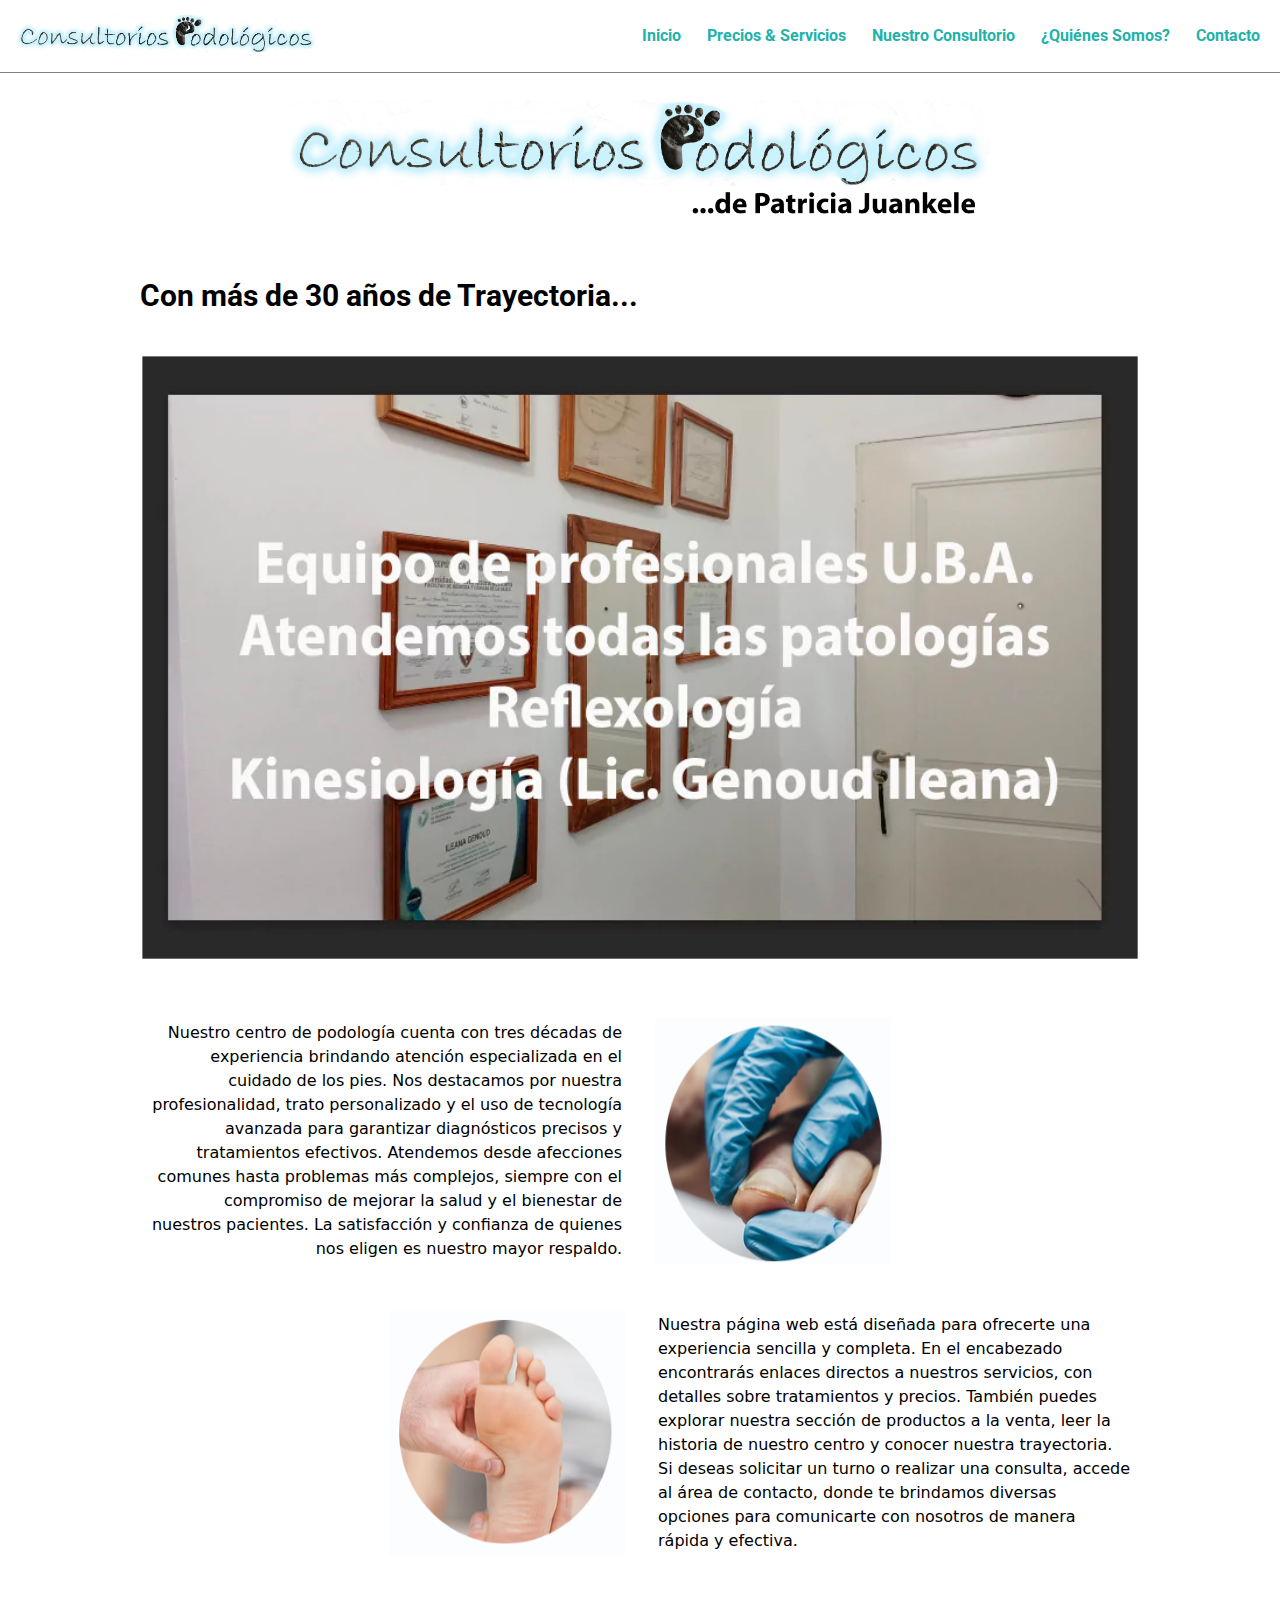
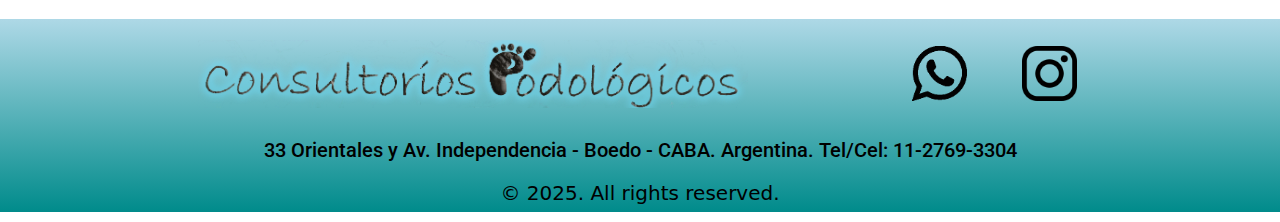
<file: index.html>
<!DOCTYPE html>
<html lang="en">

<head>
  <meta charset="UTF-8">
  <meta name="viewport" content="width=device-width, initial-scale=1.0">
  <meta name="keywords" content="consultorios, podologicos, salud, podologo">
  <meta name="description" content="Consultorio Podológico 33, atendendemos todas las patologias podologicas, reflexologia, kinesiolgia, profesionales UBA">
  <!-- Bootstrap -->
  <link href="https://cdn.jsdelivr.net/npm/bootstrap@5.3.3/dist/css/bootstrap.min.css" rel="stylesheet" integrity="sha384-QWTKZyjpPEjISv5WaRU9OFeRpok6YctnYmDr5pNlyT2bRjXh0JMhjY6hW+ALEwIH" crossorigin="anonymous">
  <!-- Animaciones -->
  <link rel="stylesheet" href="https://cdnjs.cloudflare.com/ajax/libs/animate.css/4.1.1/animate.min.css"/>
  <link href="https://unpkg.com/aos@2.3.1/dist/aos.css" rel="stylesheet">
  <!-- Estilos -->
  <link rel="stylesheet" href="./styles/style.css">
  <!-- Favicon & Titulo-->
  <link rel="icon" href="./assets/icons/favicon.png" type="image/png">
  <title>Consultorios Podológicos - Incio</title>
</head>

<body>

    <header>
        <nav class="navbar navbar-expand-lg fixed-top navbar-estilopropio">
            <div class="container-fluid">
                <a href="#"><img class="logonav" src="./assets/icons/logoceleste.png" alt="Logo Consultorios Podológicos"></a>
              <button class="navbar-toggler navbar-buttonpropio" type="button" data-bs-toggle="collapse" data-bs-target="#navbarNav" aria-controls="navbarNav" aria-expanded="false" aria-label="Toggle navigation">
                <span class="navbar-toggler-icon navbar-buttonpropio"></span>
              </button>
              <div class="collapse navbar-collapse navbar-collapse-propia" id="navbarNav">
                <ul class="navbar-nav navegacionpropia">
                  <li class="nav-item">
                    <a class="nav-link links-propios" href="#">Inicio</a>
                  </li>
                  <li class="nav-item">
                    <a class="nav-link links-propios" href="./pages/servicios.html">Precios & Servicios</a>
                  </li>
                  <li class="nav-item">
                    <a class="nav-link links-propios" href="./pages/consultorio.html">Nuestro Consultorio</a>
                  </li>
                  <li class="nav-item">
                    <a class="nav-link links-propios" href="./pages/somos.html">¿Quiénes Somos?</a>
                  </li>
                  <li class="nav-item">
                    <a class="nav-link links-propios" href="./pages/contacto.html">Contacto</a>
                  </li>
                </ul>
              </div>
            </div>
          </nav>
    </header>

    <main>
        
        <section class="animate__animated animate__fadeInDown animate__slow titulo-container">

            <figure class="titulo1">
                <img class="logo-titulo" src="./assets/icons/logotitulo.png" alt="Logo Titulo Consultorio Podológico">
            </figure>

        </section>

        <section class="contenidoindex">
            
            <h2 class="animate__animated animate__bounceInLeft animate__slower animate__delay-1s content-title">Con más de 30 años de Trayectoria...</h2>

            <div class="content-image">

                <img class="imagen-main" src="./assets/img/titulos.webp" alt="Foto con títulos UBA">
        
            </div>

        </section>

        <section class="contenido-next">

            <article class="texto1-next">
                 <p>Nuestro centro de podología cuenta con tres décadas de experiencia brindando atención especializada en el cuidado de los pies. Nos destacamos por nuestra profesionalidad, trato personalizado y el uso de tecnología avanzada para garantizar diagnósticos precisos y tratamientos efectivos. Atendemos desde afecciones comunes hasta problemas más complejos, siempre con el compromiso de mejorar la salud y el bienestar de nuestros pacientes. La satisfacción y confianza de quienes nos eligen es nuestro mayor respaldo.</p>
            </article>
 
            <figure class="img1-next">
                 <img class="imagenes2" src="./assets/icons/image-index1.png" alt="Foto 1 cuidando pies">
            </figure>
 
            <article class="texto2-next">
                 <p>Nuestra página web está diseñada para ofrecerte una experiencia sencilla y completa. En el encabezado encontrarás enlaces directos a nuestros servicios, con detalles sobre tratamientos y precios. También puedes explorar nuestra sección de productos a la venta, leer la historia de nuestro centro y conocer nuestra trayectoria. Si deseas solicitar un turno o realizar una consulta, accede al área de contacto, donde te brindamos diversas opciones para comunicarte con nosotros de manera rápida y efectiva.</p>
            </article>
 
            <figure class="img2-next">    
                 <img class="imagenes2" src="./assets/icons/image-index2.png" alt="Foto 2 cuidando pies">
            </figure>

        </section>

    </main>

   <footer>

        <div class="foot-container">

            <figure>
                <a href="#"><img class="logofooter" src="./assets/icons/logoceleste.png" alt="Logo Consultorios Podológicos"></a>
            </figure>

            <div class="linkfoot">

                <figure>
                    <a href="https://api.whatsapp.com/send?phone=5491127693304" target="_blank"><img class="icons" src="./assets/icons/whatsapp.png" alt="Logo Whatsapp"></a>
                </figure>

                <figure>
                    <a href="https://www.instagram.com/consultoriopodologico33/" target="_blank"><img class="icons" src="./assets/icons/instagram.png" alt="Logo Instagram"></a>
                </figure>

            </div>
        
        </div>

        <h5>33 Orientales y Av. Independencia - Boedo - CABA. Argentina. Tel/Cel: 11-2769-3304</h5>

        <p>© 2025. All rights reserved.</p>

    </footer>
    
    <!-- Bootstrap -->

    <script src="https://cdn.jsdelivr.net/npm/bootstrap@5.3.3/dist/js/bootstrap.bundle.min.js" integrity="sha384-YvpcrYf0tY3lHB60NNkmXc5s9fDVZLESaAA55NDzOxhy9GkcIdslK1eN7N6jIeHz" crossorigin="anonymous"></script>

    <!-- AOS -->

    <script src="https://unpkg.com/aos@2.3.1/dist/aos.js"></script>

    <script>
      AOS.init();
    </script>

</body>

</html>
</file>
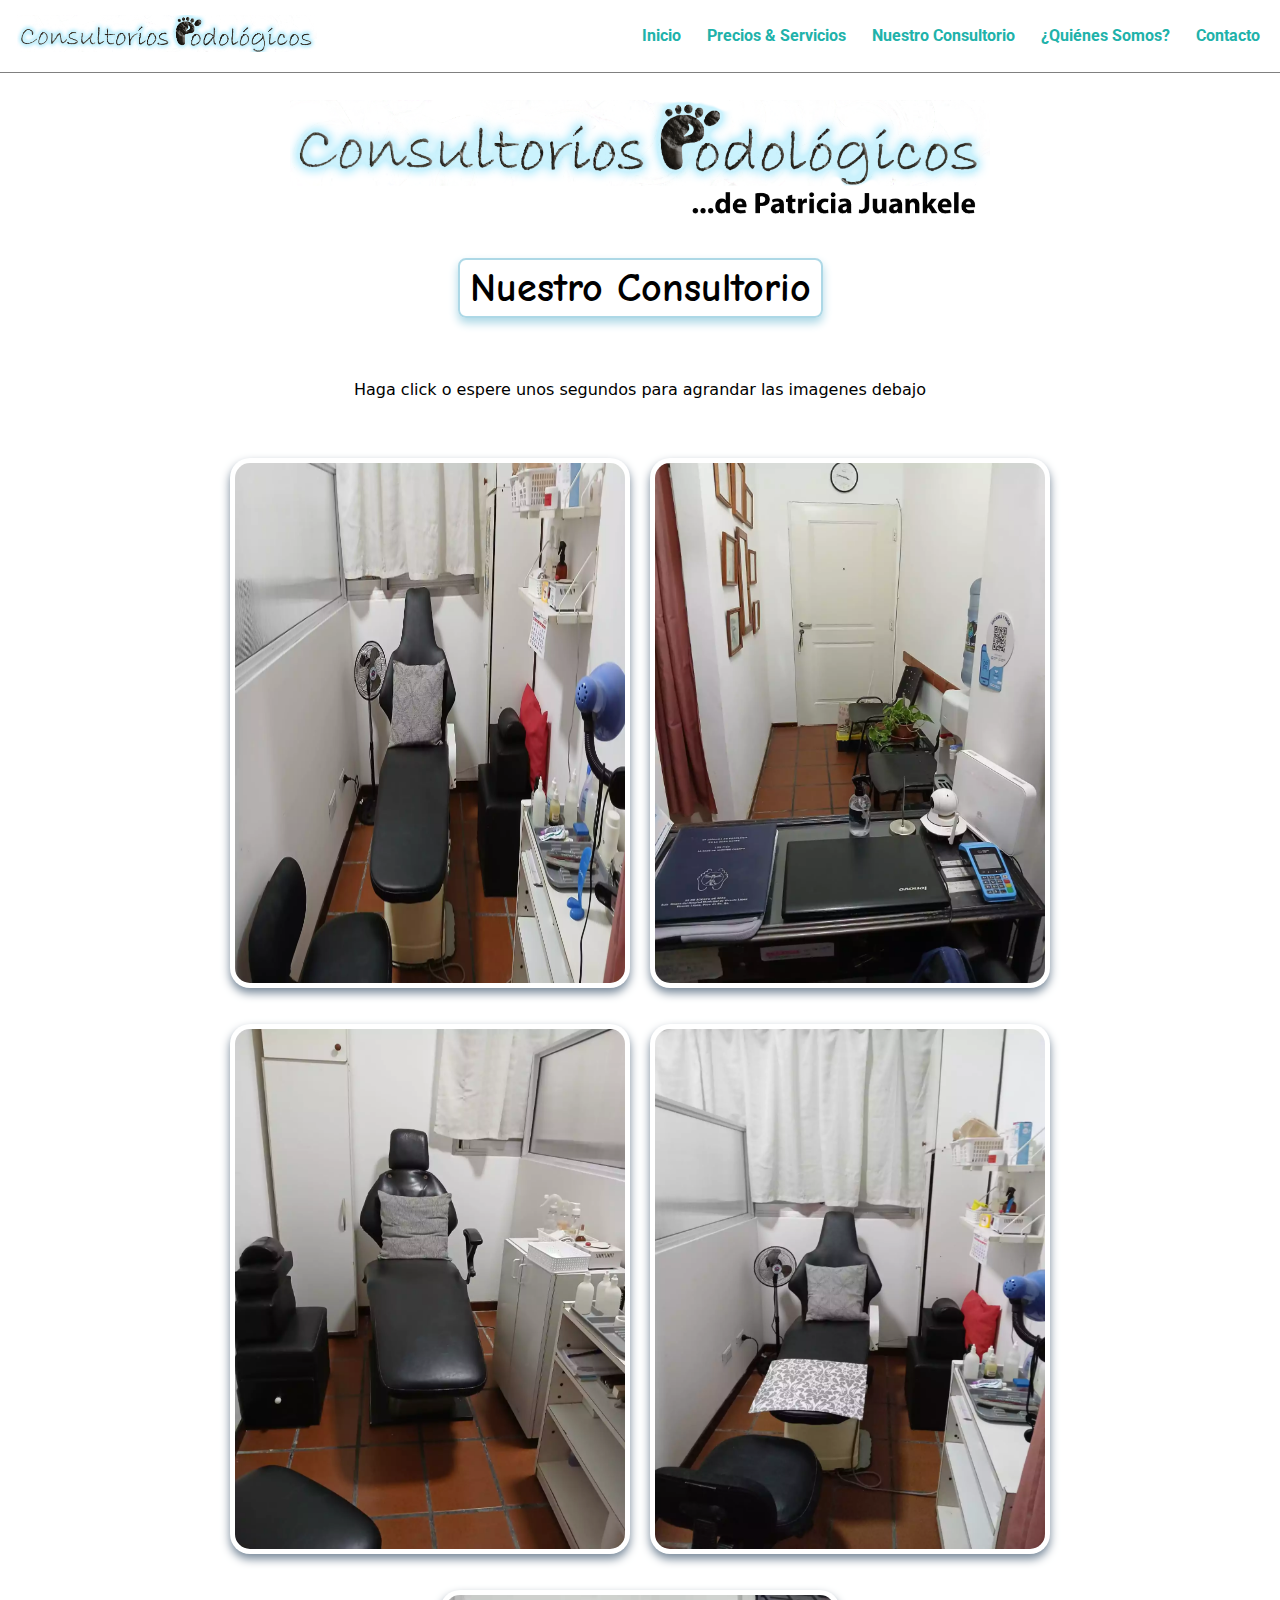
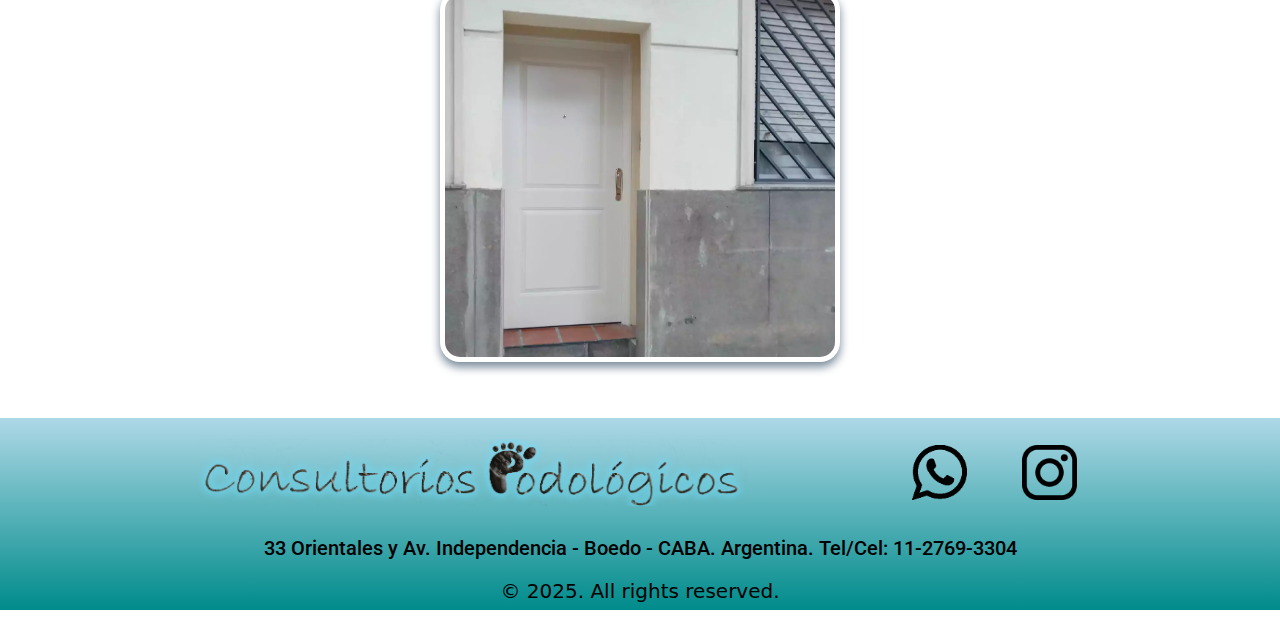
<file: pages/consultorio.html>
<!DOCTYPE html>
<html lang="en">

<head>
    <meta charset="UTF-8">
    <meta name="viewport" content="width=device-width, initial-scale=1.0">
    <meta name="keywords" content="consultorios, podologicos, salud, consultorio, podologo, argentina, buenos aires, boedo, caballito, CABA, Capital Federal">
  <meta name="description" content="Consultorio Podológico 33, consultorios en Boedo, Ciudad Autónoma de Buenos Aires, Avenida Independencia">
    <!-- Bootstrap -->
    <link href="https://cdn.jsdelivr.net/npm/bootstrap@5.3.3/dist/css/bootstrap.min.css" rel="stylesheet" integrity="sha384-QWTKZyjpPEjISv5WaRU9OFeRpok6YctnYmDr5pNlyT2bRjXh0JMhjY6hW+ALEwIH" crossorigin="anonymous">
    <!-- Animaciones -->
    <link rel="stylesheet" href="https://cdnjs.cloudflare.com/ajax/libs/animate.css/4.1.1/animate.min.css"/>
    <link href="https://unpkg.com/aos@2.3.1/dist/aos.css" rel="stylesheet">
    <!-- Estilos -->
    <link rel="stylesheet" href="../styles/style.css">
    <!-- Favicon & Titulo-->
    <link rel="icon" href="../assets/icons/favicon.png" type="image/png">
    <title>Consultorios Podológicos - Nuestro Consultorio</title>
</head>

<body>

    <header>
        <nav class="navbar navbar-expand-lg fixed-top navbar-estilopropio">
            <div class="container-fluid">
                <a href="../index.html"><img class="logonav" src="../assets/icons/logoceleste.png" alt="Logo Consultorios Podológicos"></a>
              <button class="navbar-toggler navbar-buttonpropio" type="button" data-bs-toggle="collapse" data-bs-target="#navbarNav" aria-controls="navbarNav" aria-expanded="false" aria-label="Toggle navigation">
                <span class="navbar-toggler-icon navbar-buttonpropio"></span>
              </button>
              <div class="collapse navbar-collapse navbar-collapse-propia" id="navbarNav">
                <ul class="navbar-nav navegacionpropia">
                  <li class="nav-item">
                    <a class="nav-link links-propios" href="../index.html">Inicio</a>
                  </li>
                  <li class="nav-item">
                    <a class="nav-link links-propios" href="./servicios.html">Precios & Servicios</a>
                  </li>
                  <li class="nav-item">
                    <a class="nav-link links-propios" href="./consultorio.html">Nuestro Consultorio</a>
                  </li>
                  <li class="nav-item">
                    <a class="nav-link links-propios" href="./somos.html">¿Quiénes Somos?</a>
                  </li>
                  <li class="nav-item">
                    <a class="nav-link links-propios" href="./contacto.html">Contacto</a>
                  </li>
                </ul>
              </div>
            </div>
          </nav>
    </header>

    <main>
        
        <section class="titulo-container">

            <figure class="animate__animated animate__fadeInDown animate__slow animate__delay-1s titulo1">
                <img class="logo-titulo" src="../assets/icons/logotitulo.png" alt="Logo Titulo Consultorio Podológico">
            </figure>

            <div class="animate__animated animate__rotateIn titulo2">
                <h1>Nuestro Consultorio</h1>
            </div>

            <p class="animate__animated animate__fadeIn animate__slow animate__delay-1s">Haga click o espere unos segundos para agrandar las imagenes debajo</p>

        </section>

        <section class="animate__animated animate__fadeIn animate__slow animate__delay-1s consultorio-content">

            <figure>
                <a href="../assets/img/consultorio1.webp" target="_blank"> <img class="imagenes3" src="../assets/img/consultorio1.webp" alt="Foto del consultorio 1"></a>
            </figure>
            
            <figure>
                <a href="../assets/img/consultorio2.webp" target="_blank"> <img class="imagenes3" src="../assets/img/consultorio2.webp" alt="Foto Recepción"></a>
            </figure>
            
            <figure>
                <a href="../assets/img/consultorio3.webp" target="_blank"> <img class="imagenes3" src="../assets/img/consultorio3.webp" alt="Foto del consultorio número 2"></a>
            </figure>
            
            <figure>
                <a href="../assets/img/consultorio4.webp" target="_blank"> <img class="imagenes3" src="../assets/img/consultorio4.webp" alt="Foto del consultorio número 3"></a>
            </figure>
            
            <figure>
                <a href="../assets/img/consultorio5.webp" target="_blank"> <img class="imagenes3" src="../assets/img/consultorio5.webp" alt="Foto de la entrada"></a>
            </figure>
            
        </section>

    </main>

    <footer>

        <div class="foot-container">

            <figure>
                <a href="../index.html"><img class="logofooter" src="../assets/icons/logoceleste.png" alt="Logo Consultorios Podológicos"></a>
            </figure>

            <div class="linkfoot">

                <figure>
                    <a href="https://api.whatsapp.com/send?phone=5491127693304" target="_blank"><img class="icons" src="../assets/icons/whatsapp.png" alt="Logo Whatsapp"></a>
                </figure>

                <figure>
                    <a href="https://www.instagram.com/consultoriopodologico33/" target="_blank"><img class="icons" src="../assets/icons/instagram.png" alt="Logo Instagram"></a>
                </figure>

            </div>
        
        </div>

        <h5>33 Orientales y Av. Independencia - Boedo - CABA. Argentina. Tel/Cel: 11-2769-3304</h5>

        <p>© 2025. All rights reserved.</p>

    </footer>
    
    <!-- Bootstrap -->

    <script src="https://cdn.jsdelivr.net/npm/bootstrap@5.3.3/dist/js/bootstrap.bundle.min.js" integrity="sha384-YvpcrYf0tY3lHB60NNkmXc5s9fDVZLESaAA55NDzOxhy9GkcIdslK1eN7N6jIeHz" crossorigin="anonymous"></script>

    <!-- AOS -->

    <script src="https://unpkg.com/aos@2.3.1/dist/aos.js"></script>

    <script>
      AOS.init();
    </script>

</body>

</html>
</file>
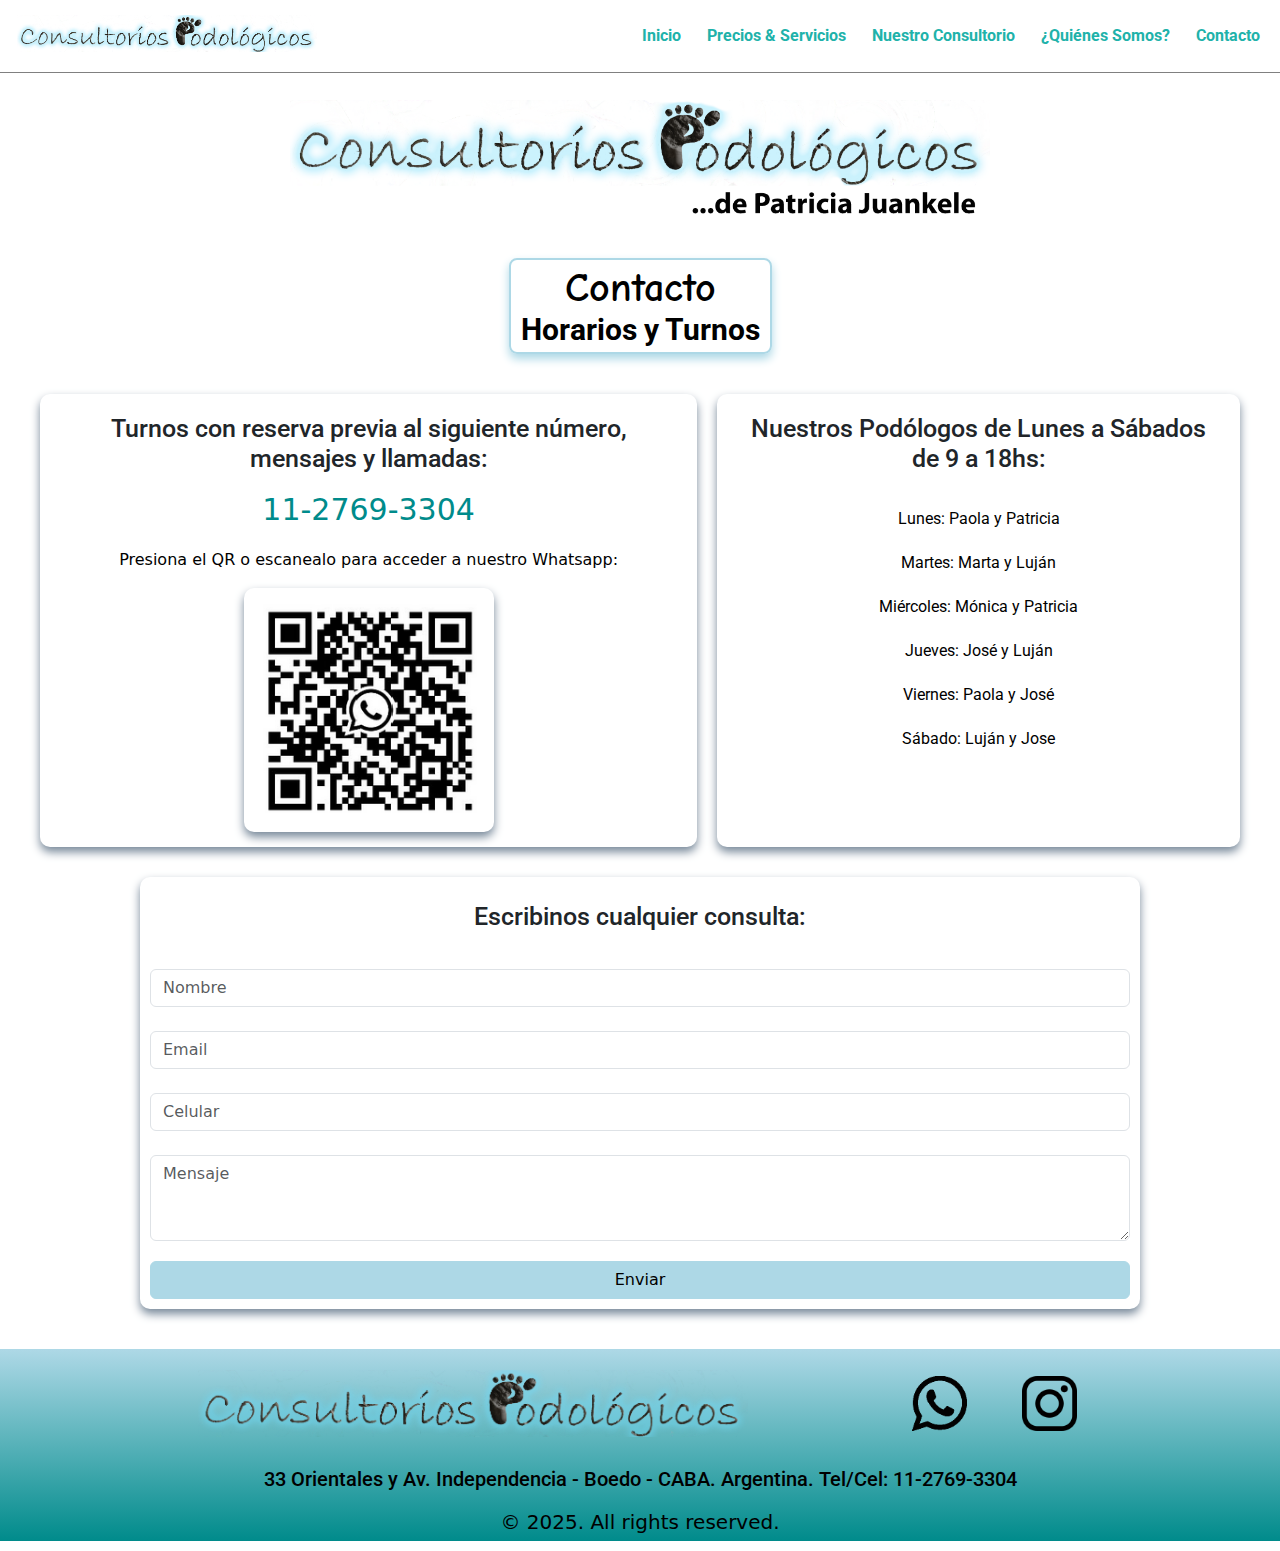
<file: pages/contacto.html>
<!DOCTYPE html>
<html lang="en">

<head>
    <meta charset="UTF-8">
    <meta name="viewport" content="width=device-width, initial-scale=1.0">
    <meta name="keywords" content="consultorios, podologicos, salud, consultorio, podologo, argentina, buenos aires, boedo, contacto, whatsapp, turnos, horario, días">
  <meta name="description" content="Consultorio Podológico 33, turnos con reserva previa por Whatsapp, horarios en nuestro sitio web, atendemos de lunes a sabado">
    <!-- Bootstrap -->
    <link href="https://cdn.jsdelivr.net/npm/bootstrap@5.3.3/dist/css/bootstrap.min.css" rel="stylesheet" integrity="sha384-QWTKZyjpPEjISv5WaRU9OFeRpok6YctnYmDr5pNlyT2bRjXh0JMhjY6hW+ALEwIH" crossorigin="anonymous">
    <!-- Animaciones -->
    <link rel="stylesheet" href="https://cdnjs.cloudflare.com/ajax/libs/animate.css/4.1.1/animate.min.css"/>
    <link href="https://unpkg.com/aos@2.3.1/dist/aos.css" rel="stylesheet">
    <!-- Estilos -->
    <link rel="stylesheet" href="../styles/style.css">
    <!-- Favicon & Titulo-->
    <link rel="icon" href="../assets/icons/favicon.png" type="image/png">
    <title>Consultorios Podológicos - Contacto</title>
</head>

<body>

    <header>
        <nav class="navbar navbar-expand-lg fixed-top navbar-estilopropio">
            <div class="container-fluid">
                <a href="../index.html"><img class="logonav" src="../assets/icons/logoceleste.png" alt="Logo Consultorios Podológicos"></a>
              <button class="navbar-toggler navbar-buttonpropio" type="button" data-bs-toggle="collapse" data-bs-target="#navbarNav" aria-controls="navbarNav" aria-expanded="false" aria-label="Toggle navigation">
                <span class="navbar-toggler-icon navbar-buttonpropio"></span>
              </button>
              <div class="collapse navbar-collapse navbar-collapse-propia" id="navbarNav">
                <ul class="navbar-nav navegacionpropia">
                  <li class="nav-item">
                    <a class="nav-link links-propios" href="../index.html">Inicio</a>
                  </li>
                  <li class="nav-item">
                    <a class="nav-link links-propios" href="./servicios.html">Precios & Servicios</a>
                  </li>
                  <li class="nav-item">
                    <a class="nav-link links-propios" href="./consultorio.html">Nuestro Consultorio</a>
                  </li>
                  <li class="nav-item">
                    <a class="nav-link links-propios" href="./somos.html">¿Quiénes Somos?</a>
                  </li>
                  <li class="nav-item">
                    <a class="nav-link links-propios" href="./contacto.html">Contacto</a>
                  </li>
                </ul>
              </div>
            </div>
          </nav>
    </header>

    <main>
        
        <section class="titulo-container">

            <figure class="animate__animated animate__fadeInDown animate__slow animate__delay-1s titulo1">
                <img class="logo-titulo" src="../assets/icons/logotitulo.png" alt="Logo Titulo Consultorio Podológico">
            </figure>

            <div class="animate__animated animate__rotateIn titulo2">
                <h1>Contacto</h1>
                <h2>Horarios y Turnos</h2>
            </div>

        </section>

        <section class="animate__animated animate__fadeIn animate__slow animate__delay-1s contenido-contact">

            <div class="content-box">

                <h3>Turnos con reserva previa al siguiente número, mensajes y llamadas:</h3>

                <p class="special">11-2769-3304</p>
                <p>Presiona el QR o escanealo para acceder a nuestro Whatsapp:</p>
                <a href="https://api.whatsapp.com/send?phone=5491127693304" target="_blank"> <img class="imagenes2 content-box" src="../assets/icons/qr.png" alt="QR Whatsapp Imagen & Enlace"> </a>

            </div>

            <article class="content-box">

                <h3>Nuestros Podólogos de Lunes a Sábados de 9 a 18hs:</h3>

                <ul>
                    <li>
                        <p>Lunes: Paola y Patricia</p>
                    </li>
                    <li>
                        <p>Martes: Marta y Luján</p>
                    </li>
                    <li>
                        <p>Miércoles: Mónica y Patricia</p>
                    </li>
                    <li>
                        <p>Jueves: José y Luján</p>
                    </li>
                    <li>
                        <p>Viernes: Paola y José</p>
                    </li>
                    <li>
                        <p>Sábado: Luján y Jose</p>
                    </li>
                </ul>
            </article>

        </section>

        <section class="animate__animated animate__fadeIn animate__slow animate__delay-1s formulario-content">

            <h3>Escribinos cualquier consulta:</h3>

            <div class="form-estilopropio">
                <label for="exampleFormControlInput1" class="form-label"></label>
                <input type="text" class="form-control label-estilopropio" id="exampleFormControlInput1" placeholder="Nombre">
            </div>

            <div class="form-estilopropio">
                <label for="exampleFormControlInput2" class="form-label"></label>
                <input type="email" class="form-control label-estilopropio" id="exampleFormControlInput2" placeholder="Email">
            </div>

            <div class="form-estilopropio">
                <label for="exampleFormControlInput3" class="form-label"></label>
                <input type="text" class="form-control label-estilopropio" id="exampleFormControlInput3" placeholder="Celular">
            </div>

            <div class="form-estilopropio">
                <label for="exampleFormControlTextarea4" class="form-label"></label>
                <textarea class="form-control label-estilopropio" id="exampleFormControlTextarea4" rows="3" placeholder="Mensaje"></textarea>
            </div>

            <button type="button" class="btn btn-info button-propio">Enviar</button>

        </section>

    </main>

    <footer>

        <div class="foot-container">

            <figure>
                <a href="../index.html"><img class="logofooter" src="../assets/icons/logoceleste.png" alt="Logo Consultorios Podológicos"></a>
            </figure>

            <div class="linkfoot">

                <figure>
                    <a href="https://api.whatsapp.com/send?phone=5491127693304" target="_blank"><img class="icons" src="../assets/icons/whatsapp.png" alt="Logo Whatsapp"></a>
                </figure>

                <figure>
                    <a href="https://www.instagram.com/consultoriopodologico33/" target="_blank"><img class="icons" src="../assets/icons/instagram.png" alt="Logo Instagram"></a>
                </figure>

            </div>
        
        </div>

        <h5>33 Orientales y Av. Independencia - Boedo - CABA. Argentina. Tel/Cel: 11-2769-3304</h5>

        <p>© 2025. All rights reserved.</p>

    </footer>
    
    <!-- Bootstrap -->

    <script src="https://cdn.jsdelivr.net/npm/bootstrap@5.3.3/dist/js/bootstrap.bundle.min.js" integrity="sha384-YvpcrYf0tY3lHB60NNkmXc5s9fDVZLESaAA55NDzOxhy9GkcIdslK1eN7N6jIeHz" crossorigin="anonymous"></script>

    <!-- AOS -->

    <script src="https://unpkg.com/aos@2.3.1/dist/aos.js"></script>

    <script>
      AOS.init();
    </script>

</body>

</html>
</file>
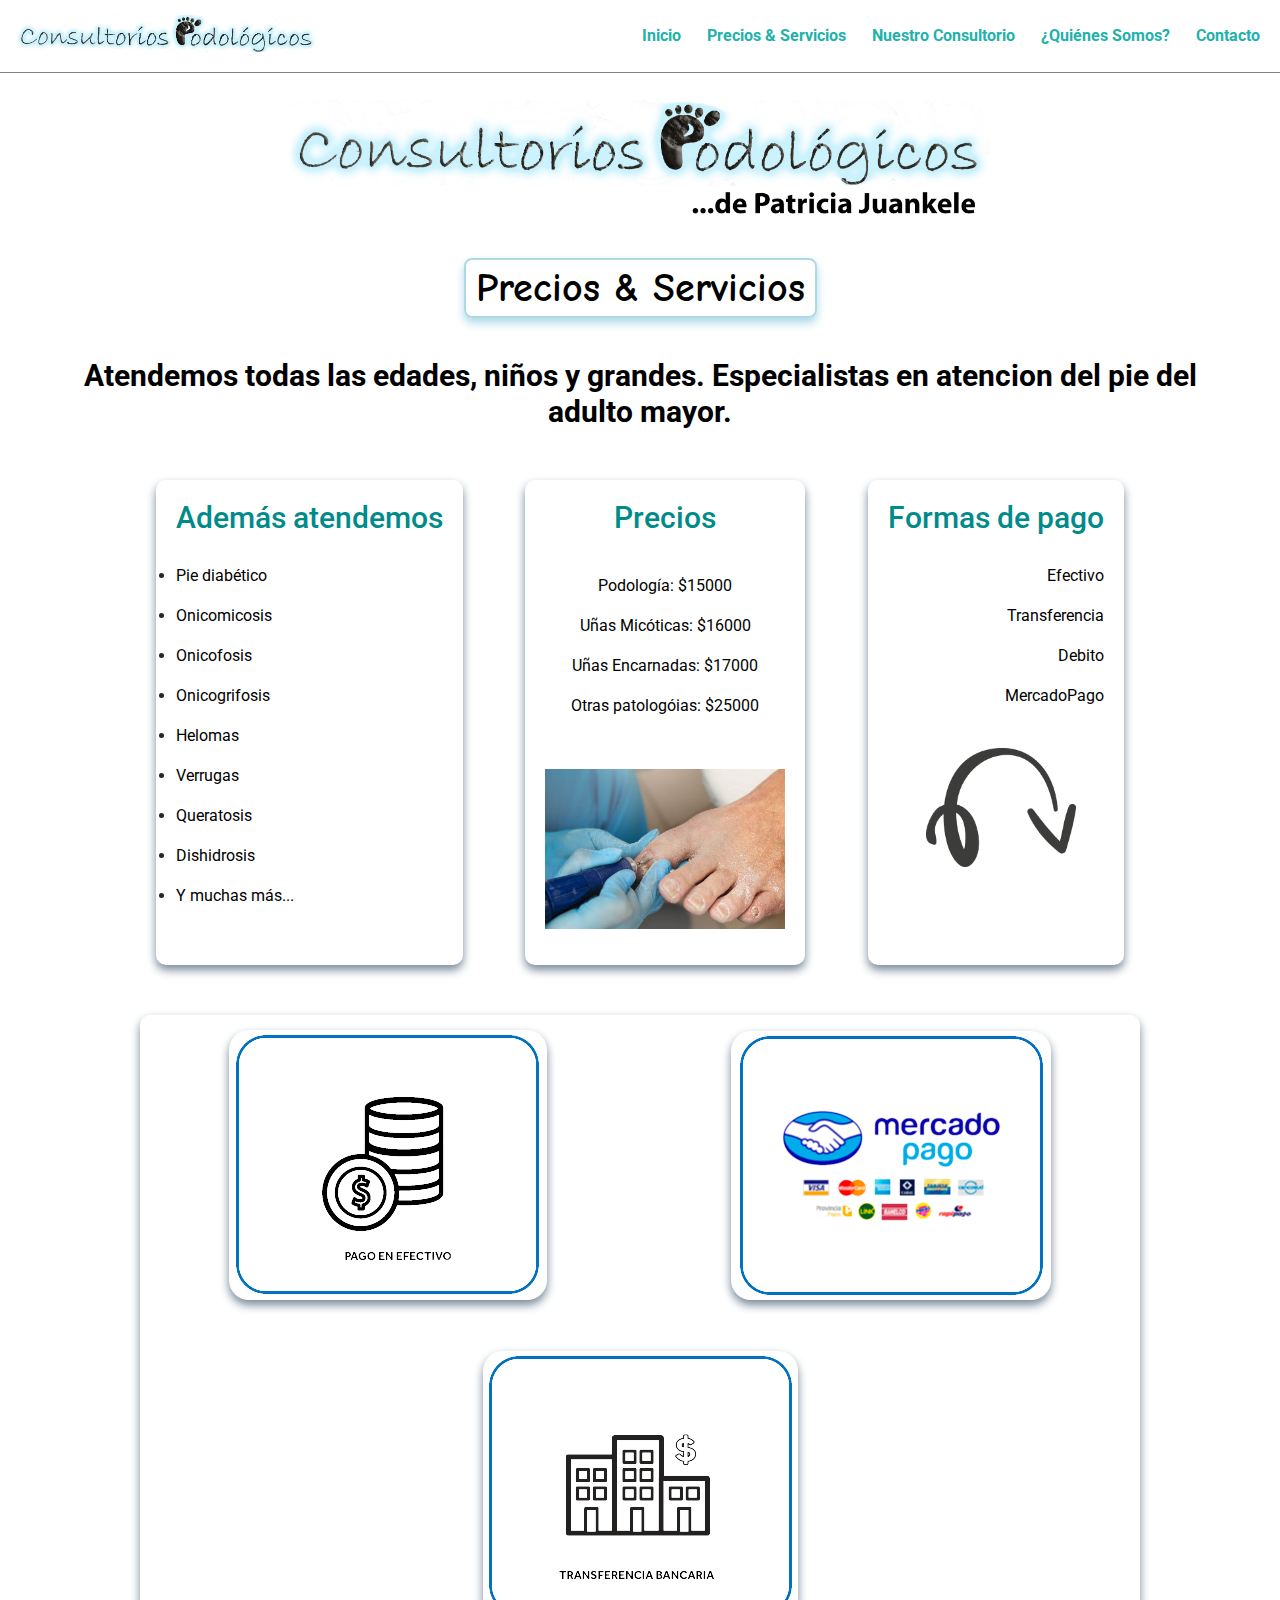
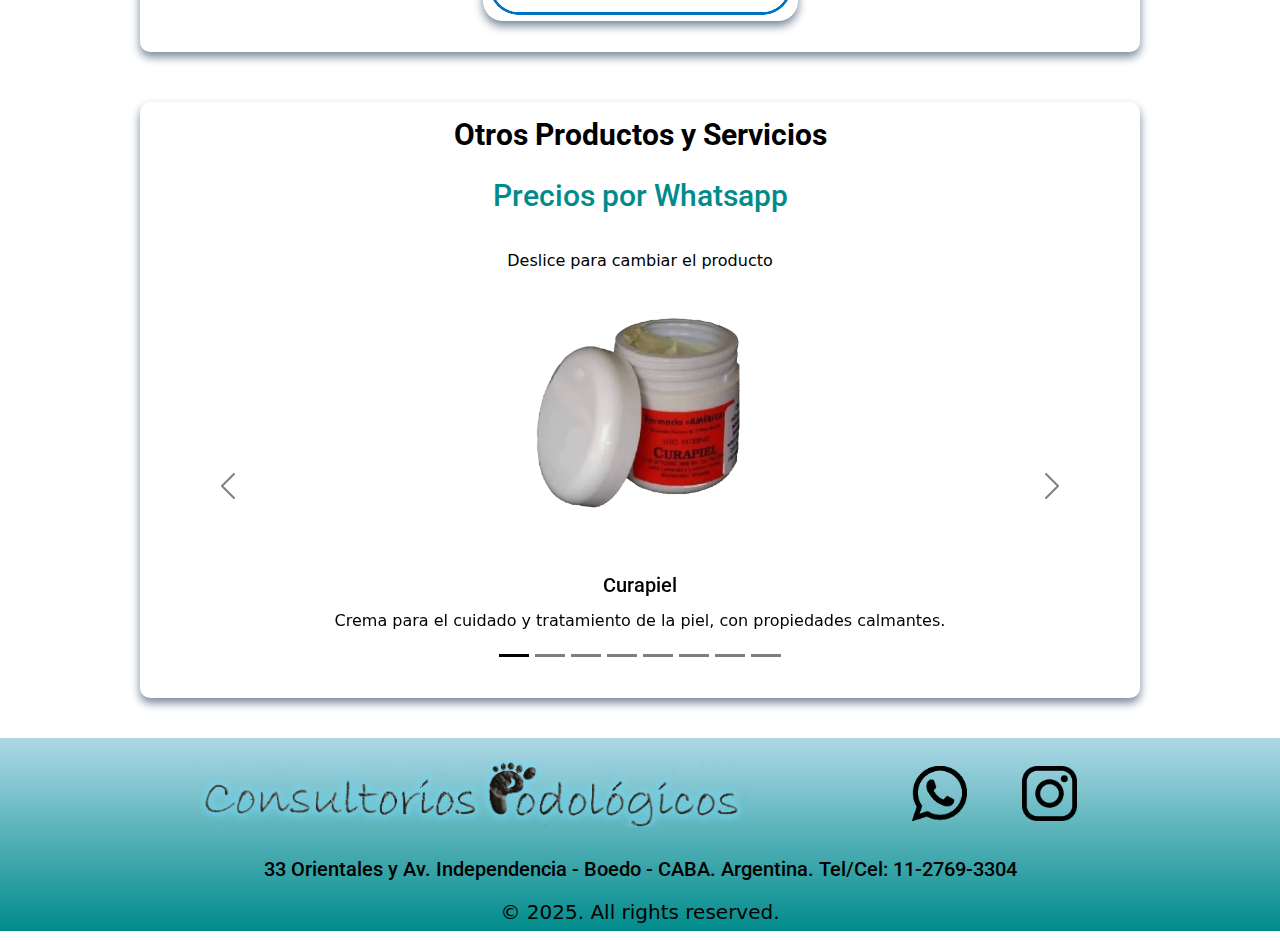
<file: pages/servicios.html>
<!DOCTYPE html>
<html lang="en">

<head>
  <meta charset="UTF-8">
  <meta name="viewport" content="width=device-width, initial-scale=1.0">
  <meta name="keywords" content="consultorios, podologicos, salud, consultorio, podologo, argentina, buenos aires, boedo, servicios, patologias, precios, formas de pago, pie diabético, onicomicosis, onicofosis, onicogrifosis, helomas, verrugas, queratosis, dishidrosis, whatsapp, productos">
  <meta name="description" content="Consultorio Podológico 33, todas las formas de pago, atendemos todas las patologias, ventas de otros productos y servicios por Whatsapp">
  <!-- Bootstrap -->
  <link href="https://cdn.jsdelivr.net/npm/bootstrap@5.3.3/dist/css/bootstrap.min.css" rel="stylesheet" integrity="sha384-QWTKZyjpPEjISv5WaRU9OFeRpok6YctnYmDr5pNlyT2bRjXh0JMhjY6hW+ALEwIH" crossorigin="anonymous">
  <!-- Animaciones -->
  <link rel="stylesheet" href="https://cdnjs.cloudflare.com/ajax/libs/animate.css/4.1.1/animate.min.css"/>
  <link href="https://unpkg.com/aos@2.3.1/dist/aos.css" rel="stylesheet">
  <!-- Estilos -->
  <link rel="stylesheet" href="../styles/style.css">
  <!-- Favicon & Titulo-->
  <link rel="icon" href="../assets/icons/favicon.png" type="image/png">
  <title>Consultorios Podológicos - Servicios</title>
</head>

<body>

    <header>
        <nav class="navbar navbar-expand-lg fixed-top navbar-estilopropio">
            <div class="container-fluid">
                <a href="../index.html"><img class="logonav" src="../assets/icons/logoceleste.png" alt="Logo Consultorios Podológicos"></a>
              <button class="navbar-toggler navbar-buttonpropio" type="button" data-bs-toggle="collapse" data-bs-target="#navbarNav" aria-controls="navbarNav" aria-expanded="false" aria-label="Toggle navigation">
                <span class="navbar-toggler-icon navbar-buttonpropio"></span>
              </button>
              <div class="collapse navbar-collapse navbar-collapse-propia" id="navbarNav">
                <ul class="navbar-nav navegacionpropia">
                  <li class="nav-item">
                    <a class="nav-link links-propios" href="../index.html">Inicio</a>
                  </li>
                  <li class="nav-item">
                    <a class="nav-link links-propios" href="./servicios.html">Precios & Servicios</a>
                  </li>
                  <li class="nav-item">
                    <a class="nav-link links-propios" href="./consultorio.html">Nuestro Consultorio</a>
                  </li>
                  <li class="nav-item">
                    <a class="nav-link links-propios" href="./somos.html">¿Quiénes Somos?</a>
                  </li>
                  <li class="nav-item">
                    <a class="nav-link links-propios" href="./contacto.html">Contacto</a>
                  </li>
                </ul>
              </div>
            </div>
          </nav>
    </header>

    <main>
        
      <section class="titulo-container">

        <figure class="animate__animated animate__fadeInDown animate__slow animate__delay-1s titulo1">
            <img class="logo-titulo" src="../assets/icons/logotitulo.png" alt="Logo Titulo Consultorio Podológico">
        </figure>

        <div class="animate__animated animate__rotateIn titulo2">
                <h1>Precios & Servicios</h1>
            </div>

        </section>

        <section>

            <h2 class="animate__animated animate__fadeIn animate__slow animate__delay-1s">Atendemos todas las edades, niños y grandes. Especialistas en atencion del pie del adulto mayor.</h2>
            
            <div class="animate__animated animate__fadeIn animate__slow animate__delay-1s content-service">

                <article class ="patologias content-box">
                    
                    <h3 class="special">Además atendemos</h3>
                    
                    <ul>
                        <li>
                            <p>Pie diabético</p>
                        </li>
                        <li>
                            <p>Onicomicosis</p>
                        </li>
                        <li>
                            <p>Onicofosis</p>
                        </li>
                        <li>
                            <p>Onicogrifosis</p>
                        </li>
                        <li>
                            <p>Helomas</p>
                        </li>
                        <li>
                            <p>Verrugas</p>
                        </li>
                        <li>
                            <p>Queratosis</p>
                        </li>
                        <li>
                            <p>Dishidrosis</p>
                        </li>
                        <li>
                            <p>Y muchas más...</p>
                        </li>
                    </ul>

                </article>

                <article class="precios content-box">

                    <h3 class="special">Precios</h3>
                    
                    <ul>
                        <li>
                            <p>Podología: $15000</p>
                        </li>
                        <li>
                            <p>Uñas Micóticas: $16000</p>
                        </li>
                        <li>
                            <p>Uñas Encarnadas: $17000</p>
                        </li>
                        <li>
                            <p>Otras patologóias: $25000</p>
                        </li>
                    </ul>

                    <figure>
                        <img class="imagenes2" src="../assets/icons/image-patologias.png" alt="Foto Arreglando Uñas">
                    </figure> 

                 </article>

                <article class="pagos content-box">

                    <h3 class="special">Formas de pago</h3>
                    
                    <ul>
                        <li>
                            <p>Efectivo</p>
                        </li>
                        <li>
                            <p>Transferencia</p>
                        </li>
                        <li>
                            <p>Debito</p>
                        </li>
                        <li>
                            <p>MercadoPago</p>
                        </li>
                    </ul>

                    <figure>
                        <img class="imagenes4" src="../assets/icons/flecha.png" alt="Foto hacia abajo">
                    </figure> 
                
                </article>

            </div>

                
            <div class="modos content-box">
             
                <figure>
                    <img class="imagenes3" src="../assets/icons/Pagos1.png" alt="Foto Pago en efectivo">
                </figure> 

                <figure>
                    <img class="imagenes3" src="../assets/icons/Pagos2.png" alt="Foto Pago MercadoPago">
                </figure> 

                <figure>
                    <img class="imagenes3" src="../assets/icons/Pagos3.png" alt="Foto Pago Transferencia Bancaria">
                </figure> 
        
            </div>
            
        </section>

        <section class="articulos content-box">

            <h2>Otros Productos y Servicios</h2>
            <h3 class="special">Precios por Whatsapp</h3>
            <p>Deslice para cambiar el producto</p>

            <div id="carouselExampleDark" class="carousel carousel-dark slide carrusel-propio">
                <div class="carousel-indicators">
                  <button type="button" data-bs-target="#carouselExampleDark" data-bs-slide-to="0" class="active" aria-current="true" aria-label="Slide 1"></button>
                  <button type="button" data-bs-target="#carouselExampleDark" data-bs-slide-to="1" aria-label="Slide 2"></button>
                  <button type="button" data-bs-target="#carouselExampleDark" data-bs-slide-to="2" aria-label="Slide 3"></button>
                  <button type="button" data-bs-target="#carouselExampleDark" data-bs-slide-to="3" aria-label="Slide 4"></button>
                  <button type="button" data-bs-target="#carouselExampleDark" data-bs-slide-to="4" aria-label="Slide 5"></button>
                  <button type="button" data-bs-target="#carouselExampleDark" data-bs-slide-to="5" aria-label="Slide 6"></button>
                  <button type="button" data-bs-target="#carouselExampleDark" data-bs-slide-to="6" aria-label="Slide 7"></button>
                  <button type="button" data-bs-target="#carouselExampleDark" data-bs-slide-to="7" aria-label="Slide 8"></button>
                </div>
                <div class="carousel-inner">
                  <div class="carousel-item active">
                    <img class="imagenes6 d-block mx-auto" src="../assets/img/product1.webp" alt="Foto Producto 1">
                    <div class="carousel-caption d-md-block etiquetasabajo">
                      <h5>Curapiel</h5>
                      <p>Crema para el cuidado y tratamiento de la piel, con propiedades calmantes.</p>
                    </div>
                  </div>
                  <div class="carousel-item">
                    <img class="imagenes6 d-block mx-auto" src="../assets/img/product2.webp" alt="Foto Producto 2">
                    <div class="carousel-caption d-md-block etiquetasabajo">
                      <h5>Curauña</h5>
                      <p>Preparado líquido de uso externo formulado para tratar hongos en las uñas</p>
                    </div>
                  </div>
                  <div class="carousel-item">
                    <img class="imagenes6 d-block mx-auto"" src="../assets/img/product3.webp" alt="Foto Producto 3">
                    <div class="carousel-caption d-md-block etiquetasabajo">
                      <h5>Ortesis Polidigital</h5>
                      <p>Gel Polímero</p>
                    </div>
                  </div>
                  <div class="carousel-item">
                    <img class="imagenes6 d-block mx-auto"" src="../assets/img/product4.webp" alt="Foto Producto 4">
                    <div class="carousel-caption d-md-block etiquetasabajo">
                      <h5>Actium Cuidado Facial</h5>
                      <p>Crema facial que hidrata, nutre y mejora la firmeza y luminosidad de la piel.</p>
                    </div>
                  </div>
                  <div class="carousel-item">
                    <img class="imagenes6 d-block mx-auto" src="../assets/img/product5.webp" alt="Foto Producto 5">
                    <div class="carousel-caption d-md-block etiquetasabajo">
                      <h5>Dermacler Crema</h5>
                      <p>Crema nutritiva que humecta, tonifica y mejora la firmeza y elasticidad de la piel.</p>
                    </div>
                  </div>
                  <div class="carousel-item">
                    <img class="imagenes6 d-block mx-auto" src="../assets/img/product6.webp" alt="Foto Producto 6">
                    <div class="carousel-caption d-md-block etiquetasabajo">
                      <h5>Pasem Fresh</h5>
                      <p>Crema hidratante para pies secos, con karité y urea</p>
                    </div>
                  </div>
                  <div class="carousel-item">
                    <img class="imagenes6 d-block mx-auto" src="../assets/img/product7.webp" alt="Foto Producto 7">
                    <div class="carousel-caption d-md-block etiquetasabajo">
                      <h5>Diabecler HHH</h5>
                      <p>Emulsión hidratante para piel muy seca o dañada.</p>
                    </div>
                  </div>
                  <div class="carousel-item">
                    <img class="imagenes6 d-block mx-auto" src="../assets/img/product8.webp" alt="Foto Producto 8">
                    <div class="carousel-caption d-md-block etiquetasabajo">
                      <h5>Pieloldo</h5>
                      <p>Polvo desodorante para pies extra absobente.</p>
                    </div>
                  </div>
                </div>
                <button class="carousel-control-prev" type="button" data-bs-target="#carouselExampleDark" data-bs-slide="prev">
                  <span class="carousel-control-prev-icon" aria-hidden="true"></span>
                  <span class="visually-hidden">Previous</span>
                </button>
                <button class="carousel-control-next" type="button" data-bs-target="#carouselExampleDark" data-bs-slide="next">
                  <span class="carousel-control-next-icon" aria-hidden="true"></span>
                  <span class="visually-hidden">Next</span>
                </button>
              </div>

        </section>

    </main>

    <footer>

        <div class="foot-container">

            <figure>
                <a href="../index.html"><img class="logofooter" src="../assets/icons/logoceleste.png" alt="Logo Consultorios Podológicos"></a>
            </figure>

            <div class="linkfoot">

                <figure>
                    <a href="https://api.whatsapp.com/send?phone=5491127693304" target="_blank"><img class="icons" src="../assets/icons/whatsapp.png" alt="Logo Whatsapp"></a>
                </figure>

                <figure>
                    <a href="https://www.instagram.com/consultoriopodologico33/" target="_blank"><img class="icons" src="../assets/icons/instagram.png" alt="Logo Instagram"></a>
                </figure>

            </div>
        
        </div>

        <h5>33 Orientales y Av. Independencia - Boedo - CABA. Argentina. Tel/Cel: 11-2769-3304</h5>

        <p>© 2025. All rights reserved.</p>

      </footer>
    
      <!-- Bootstrap -->
  
      <script src="https://cdn.jsdelivr.net/npm/bootstrap@5.3.3/dist/js/bootstrap.bundle.min.js" integrity="sha384-YvpcrYf0tY3lHB60NNkmXc5s9fDVZLESaAA55NDzOxhy9GkcIdslK1eN7N6jIeHz" crossorigin="anonymous"></script>
  
      <!-- AOS -->
  
      <script src="https://unpkg.com/aos@2.3.1/dist/aos.js"></script>
  
      <script>
        AOS.init();
      </script>
  
  </body>

</html>
</file>
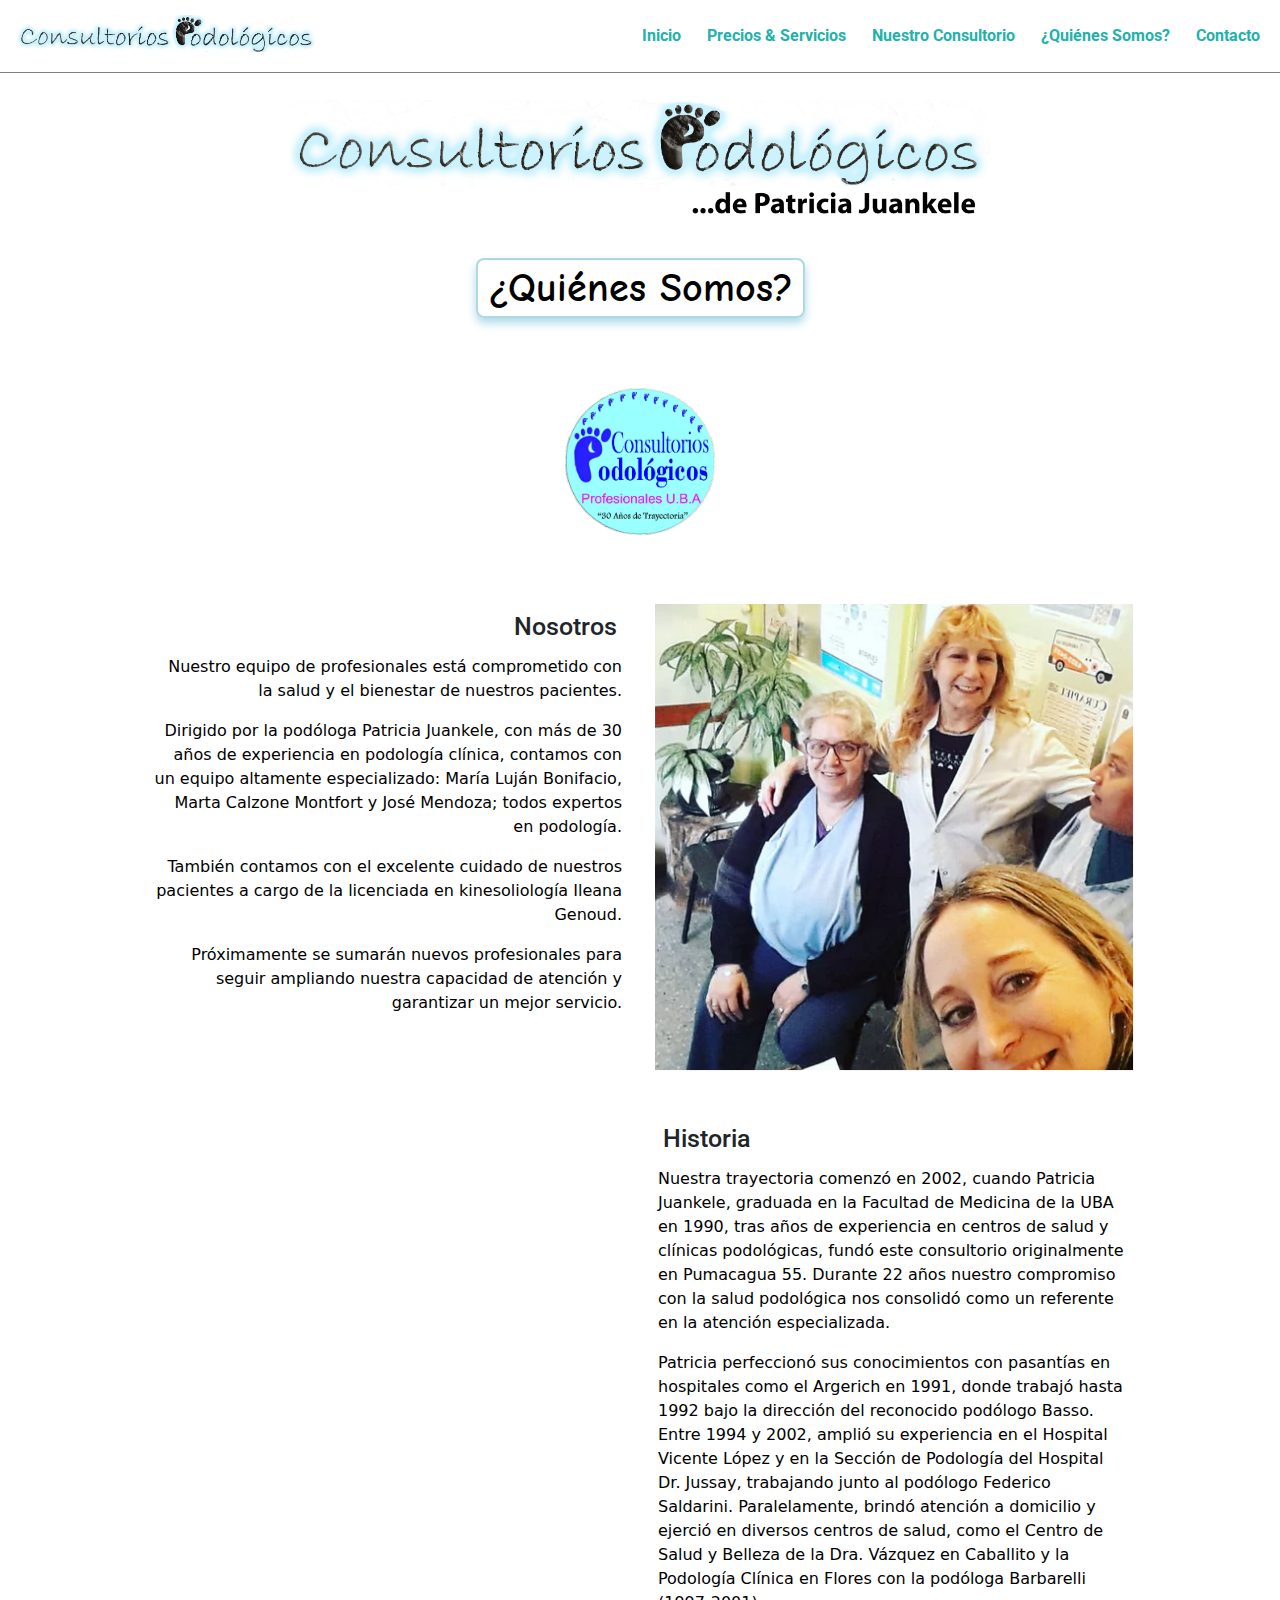
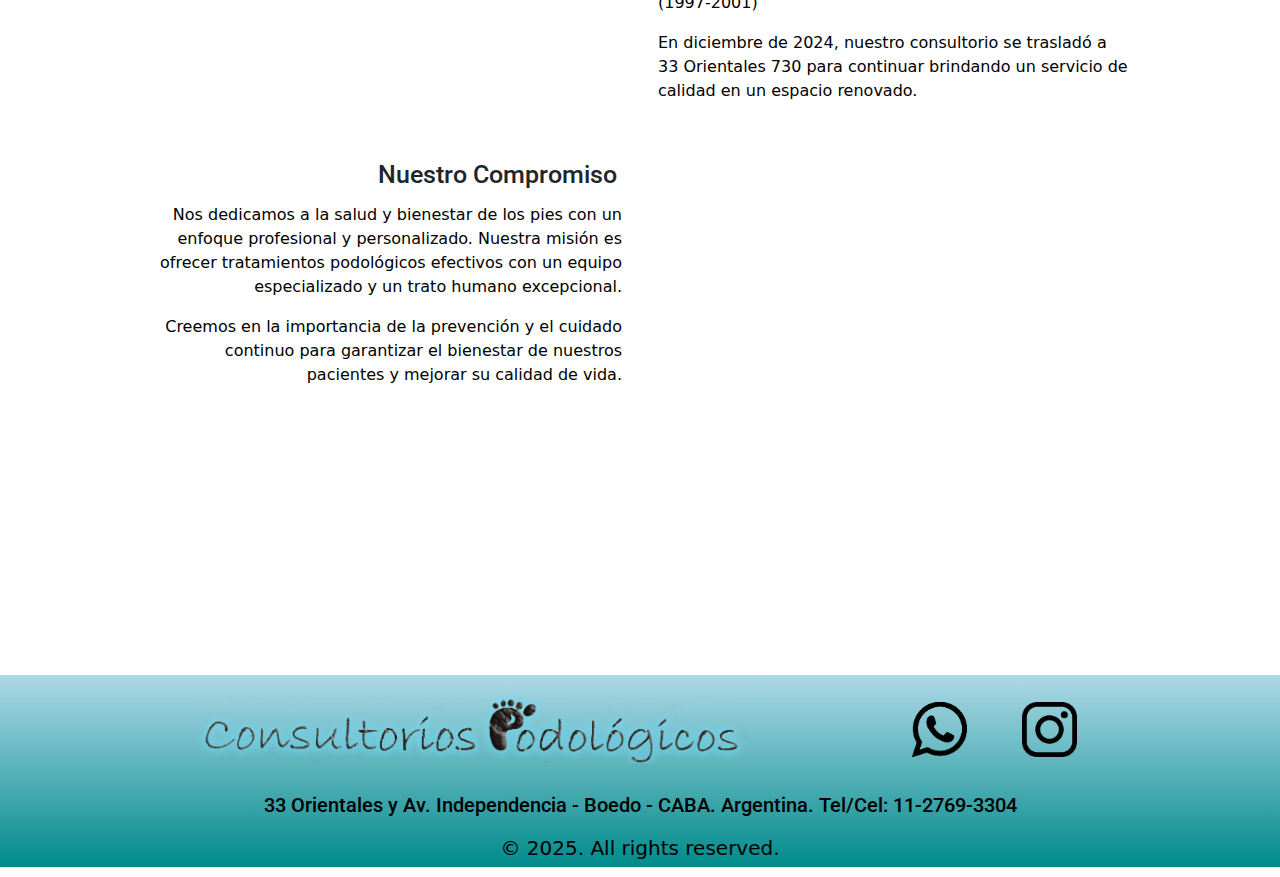
<file: pages/somos.html>
<!DOCTYPE html>
<html lang="en">

<head>
    <meta charset="UTF-8">
    <meta name="viewport" content="width=device-width, initial-scale=1.0">
    <meta name="keywords" content="consultorios, podologicos, salud, consultorio, podologo, argentina, buenos aires, boedo, caballito, avenida independencia, nosotros">
  <meta name="description" content="Consultorio Podológico 33, nuestro equipo de profesionales está comprometido con la salud y el bienestar de nuestros pacientes, nos dedicamos a la salud y bienestar de los pies con un enfoque profesional y personalizado ">
    <!-- Bootstrap -->
    <link href="https://cdn.jsdelivr.net/npm/bootstrap@5.3.3/dist/css/bootstrap.min.css" rel="stylesheet" integrity="sha384-QWTKZyjpPEjISv5WaRU9OFeRpok6YctnYmDr5pNlyT2bRjXh0JMhjY6hW+ALEwIH" crossorigin="anonymous">
    <!-- Animaciones -->
    <link rel="stylesheet" href="https://cdnjs.cloudflare.com/ajax/libs/animate.css/4.1.1/animate.min.css"/>
    <link href="https://unpkg.com/aos@2.3.1/dist/aos.css" rel="stylesheet">
    <!-- Estilos -->
    <link rel="stylesheet" href="../styles/style.css">
    <!-- Favicon & Titulo-->
    <link rel="icon" href="../assets/icons/favicon.png" type="image/png">
    <title>Consultorios Podológicos - Nosotros</title>
</head>

<body>

    <header>
        <nav class="navbar navbar-expand-lg fixed-top navbar-estilopropio">
            <div class="container-fluid">
                <a href="../index.html"><img class="logonav" src="../assets/icons/logoceleste.png" alt="Logo Consultorios Podológicos"></a>
              <button class="navbar-toggler navbar-buttonpropio" type="button" data-bs-toggle="collapse" data-bs-target="#navbarNav" aria-controls="navbarNav" aria-expanded="false" aria-label="Toggle navigation">
                <span class="navbar-toggler-icon navbar-buttonpropio"></span>
              </button>
              <div class="collapse navbar-collapse navbar-collapse-propia" id="navbarNav">
                <ul class="navbar-nav navegacionpropia">
                  <li class="nav-item">
                    <a class="nav-link links-propios" href="../index.html">Inicio</a>
                  </li>
                  <li class="nav-item">
                    <a class="nav-link links-propios" href="./servicios.html">Precios & Servicios</a>
                  </li>
                  <li class="nav-item">
                    <a class="nav-link links-propios" href="./consultorio.html">Nuestro Consultorio</a>
                  </li>
                  <li class="nav-item">
                    <a class="nav-link links-propios" href="./somos.html">¿Quiénes Somos?</a>
                  </li>
                  <li class="nav-item">
                    <a class="nav-link links-propios" href="./contacto.html">Contacto</a>
                  </li>
                </ul>
              </div>
            </div>
          </nav>
    </header>

    <main>
        
        <section class="titulo-container">

            <figure class="animate__animated animate__fadeInDown animate__slow animate__delay-1s titulo1">
                <img class="logo-titulo" src="../assets/icons/logotitulo.png" alt="Logo Titulo Consultorio Podológico">
            </figure>

            <div class="animate__animated animate__rotateIn titulo2">
                <h1>¿Quiénes Somos?</h1>
            </div>

        </section>

        <section class="animate__animated animate__fadeIn animate__slow animate__delay-1s contenido-somos">

            <figure class="img0-somos">
                <img class="imagenes4" src="../assets/icons/logo2025.png" alt="Logo nuevo redondo del consultorio">
            </figure>

           <article class="texto1-somos">
                <h3>Nosotros</h3>
                <p>Nuestro equipo de profesionales está comprometido con la salud y el bienestar de nuestros pacientes.</p>
                  <p>Dirigido por la podóloga Patricia Juankele, con más de 30 años de experiencia en podología clínica, contamos con un equipo altamente especializado: María Luján Bonifacio, Marta Calzone Montfort y José Mendoza; todos expertos en podología.</p>
                  <p>También contamos con el excelente cuidado de nuestros pacientes a cargo de la licenciada en kinesoliología Ileana Genoud.</p>
                  <p>Próximamente se sumarán nuevos profesionales para seguir ampliando nuestra capacidad de atención y garantizar un mejor servicio.
                  </p>
            </article>

            <figure class="img1-somos">
                <img data-aos="fade-left" data-aos-duration="3000"  data-aos="animacion-propia" class="imagenes-somos" src="../assets/img/nosotros1.webp" alt="Foto número 1 de los integrantes del consultorio">
            </figure>

            <article class="texto2-somos">
                <h3>Historia</h3>
                <p>Nuestra trayectoria comenzó en 2002, cuando Patricia Juankele, graduada en la Facultad de Medicina de la UBA en 1990, tras años de experiencia en centros de salud y clínicas podológicas, fundó este consultorio originalmente en Pumacagua 55. Durante 22 años nuestro compromiso con la salud podológica nos consolidó como un referente en la atención especializada.</p>
                  <p>Patricia perfeccionó sus conocimientos con pasantías en hospitales como el Argerich en 1991, donde trabajó hasta 1992 bajo la dirección del reconocido podólogo Basso. Entre 1994 y 2002, amplió su experiencia en el Hospital Vicente López y en la Sección de Podología del Hospital Dr. Jussay, trabajando junto al podólogo Federico Saldarini. Paralelamente, brindó atención a domicilio y ejerció en diversos centros de salud, como el Centro de Salud y Belleza de la Dra. Vázquez en Caballito y la Podología Clínica en Flores con la podóloga Barbarelli (1997-2001)</p>
                  <p>En diciembre de 2024, nuestro consultorio se trasladó a 33 Orientales 730 para continuar brindando un servicio de calidad en un espacio renovado.</p>
            </article>

            <figure class="img2-somos">    
                <img data-aos="fade-right" data-aos-duration="3000" class="imagenes-somos" src="../assets/img/nosotros3.webp" alt="Foto número 2 de los integrantes del consultorio">
            </figure>

            <article class="texto3-somos">
                <h3>Nuestro Compromiso</h3>
                <p>Nos dedicamos a la salud y bienestar de los pies con un enfoque profesional y personalizado. Nuestra misión es ofrecer tratamientos podológicos efectivos con un equipo especializado y un trato humano excepcional.</p>
                  <p>Creemos en la importancia de la prevención y el cuidado continuo para garantizar el bienestar de nuestros pacientes y mejorar su calidad de vida.</p>
            </article>

            <figure class="img3-somos">
                <img data-aos="fade-left" data-aos-duration="3000" data-aos="animacion-propia" class="imagenes-somos" src="../assets/img/nosotros2.webp" alt="Foto número 3 de los integrantes del consultorio">
            </figure>

        </section>

    </main>

    <footer>

        <div class="foot-container">

            <figure>
                <a href="../index.html"><img class="logofooter" src="../assets/icons/logoceleste.png" alt="Logo Consultorios Podológicos"></a>
            </figure>

            <div class="linkfoot">

                <figure>
                    <a href="https://api.whatsapp.com/send?phone=5491127693304" target="_blank"><img class="icons" src="../assets/icons/whatsapp.png" alt="Logo Whatsapp"></a>
                </figure>

                <figure>
                    <a href="https://www.instagram.com/consultoriopodologico33/" target="_blank"><img class="icons" src="../assets/icons/instagram.png" alt="Logo Instagram"></a>
                </figure>

            </div>
        
        </div>

        <h5>33 Orientales y Av. Independencia - Boedo - CABA. Argentina. Tel/Cel: 11-2769-3304</h5>

        <p>© 2025. All rights reserved.</p>

    </footer>
    
    <!-- Bootstrap -->

    <script src="https://cdn.jsdelivr.net/npm/bootstrap@5.3.3/dist/js/bootstrap.bundle.min.js" integrity="sha384-YvpcrYf0tY3lHB60NNkmXc5s9fDVZLESaAA55NDzOxhy9GkcIdslK1eN7N6jIeHz" crossorigin="anonymous"></script>

    <!-- AOS -->

    <script src="https://unpkg.com/aos@2.3.1/dist/aos.js"></script>

    <script>
      AOS.init();
    </script>

</body>

</html>
</file>
<file: styles/style.css>
@import url("https://fonts.googleapis.com/css2?family=Comic+Neue:ital,wght@0,300;0,400;0,700;1,300;1,400;1,700&display=swap");
@import url("https://fonts.googleapis.com/css2?family=Roboto:ital,wght@0,100..900;1,100..900&display=swap");
* {
  margin: 0;
  padding: 0;
}

.flexcenters, .formulario-content, .img-articulos, .img0-somos, .pagos figure, .contenido-contact, .contenido-contact div, .consultorio-content, .contenidoindex, .content-image {
  display: flex;
  justify-content: center;
}

.flexaround, .content-service, .modos {
  display: flex;
  justify-content: space-around;
}

/* ESTILADO NAV BOOTSTRAP */
.navbar-estilopropio {
  background-color: white;
  border-bottom: 1px solid grey;
  padding-top: 15px;
  padding-bottom: 15px;
}
.navbar-estilopropio a {
  text-decoration: none;
  color: lightseagreen;
  font-size: 16px;
  font-weight: bold;
  font-family: "roboto", sans-serif;
}
.navbar-estilopropio a:hover {
  color: lightblue;
  text-decoration: underline;
}

.navbar-buttonpropio {
  --bs-navbar-toggler-focus-width: 0rem;
}

.navbar-collapse-propia {
  justify-content: flex-end;
}

.navegacionpropia {
  gap: 10px;
}

.links-propios:focus, .links-propios:hover {
  color: lightseagreen;
}

/* ESTILADO NAV BOOTSTRAP */
/* HEADER */
header li {
  list-style: none;
  text-align: right;
}

.logonav {
  max-width: 300px;
  margin-left: 5px;
  margin-bottom: 5px;
  margin-right: 5px;
}

/* HEADER */
/* TITULOS Y CONTENEDORES */
.logo-titulo {
  text-align: center;
  width: 100%;
  max-width: 700px;
}

.titulo-container {
  display: flex;
  flex-direction: column;
  justify-content: center;
  align-items: center;
  gap: 20px;
  margin-bottom: 40px;
  text-align: center;
}
.titulo-container p {
  margin-top: 40px;
}

.titulo1 {
  display: flex;
  justify-content: center;
  margin-bottom: 20px;
}

.titulo2 {
  border: 2px solid lightblue;
  border-radius: 8px;
  padding: 4px 10px;
  display: inline-block;
  max-width: 500px;
  margin: 0 auto 0 auto;
  box-shadow: 0 5px 10px lightblue;
}
.titulo2 h2 {
  margin: 0;
}

/* TITULOS Y CONTENEDORES */
/* ETIQUETAS  */
ul {
  padding-left: 0px;
}

h1 {
  color: black;
  font-size: 40px;
  font-weight: bold;
  font-family: "Comic Neue", serif;
  text-align: center;
  margin-bottom: 0px;
}

h2 {
  color: black;
  font-size: 30px;
  font-weight: bold;
  font-family: "roboto", sans-serif;
  text-align: center;
  margin-bottom: 20px;
}

h3 {
  color: 5f5f5f;
  font-size: 25px;
  font-family: "roboto", sans-serif;
  padding: 5px;
}

h4 {
  color: black;
  font-size: 15px;
  font-family: "Comic Neue", serif;
  padding: 8px;
}

h5 {
  font-size: 20px;
  color: black;
  font-family: "roboto", sans-serif;
  text-align: center;
  padding: 4px;
  margin-top: 10px;
}

p {
  color: black;
}

article {
  padding: 10px;
}

.imagenes2 {
  max-width: 250px;
  width: 100%;
  height: 100%;
  padding: 5px;
}

.imagenes3 {
  max-width: 400px;
  width: 100%;
  padding: 5px;
  border-radius: 20px;
  box-shadow: 0 5px 10px lightslategray;
}

.imagenes4 {
  max-width: 150px;
  width: 100%;
  margin-left: 10px;
  margin-top: 10px;
}

.imagenes5 {
  width: 150px;
}

.imagenes6 {
  max-width: 250px;
  min-width: 200px;
  width: 100%;
  height: auto;
}

/* MAIN */
main {
  margin: 100px 40px 0;
}

/* MAIN */
/* INDEX  */
.contenidoindex {
  flex-direction: column;
  gap: 20px;
  max-width: 1000px;
  margin: 0 auto;
  margin-bottom: 50px;
}

.content-title {
  display: flex;
  justify-content: flex-start;
  text-align: left;
}

.content-image {
  text-align: right;
}

.imagen-main {
  width: 100%;
  max-width: 1000px;
  min-width: 325px;
}

.content-ul {
  text-align: right;
}

.contenido-next {
  display: grid;
  grid-template-columns: repeat(2, 1fr);
  gap: 16px;
  grid-template-areas: "texto1-next img1-next" "img2-next texto2-next";
  max-width: 1000px;
  margin: 0 auto;
}

.texto1-next {
  grid-area: texto1-next;
  display: flex;
  flex-direction: column;
  text-align: right;
}

.texto2-next {
  grid-area: texto2-next;
  display: flex;
  flex-direction: column;
}

.img1-next {
  grid-area: img1-next;
  display: flex;
}

.img2-next {
  grid-area: img2-next;
  display: flex;
  justify-content: right;
}

/* INDEX  */
/* CONSULTORIO */
.consultorio-content {
  flex-direction: row;
  flex-wrap: wrap;
  gap: 20px;
}
.consultorio-content figure {
  display: flex;
}
.consultorio-content figure a {
  display: flex;
}
.consultorio-content figure a:hover {
  outline: 2px solid lightseagreen;
  border-radius: 20px;
  transform: scale(1.1);
  transition: ease-out 1s;
}

/* CONSULTORIO */
/* CONTACT */
.contenido-contact {
  flex-direction: row;
  gap: 20px;
}
.contenido-contact div {
  align-items: center;
  flex-direction: column;
}
.contenido-contact div a:hover {
  outline: 2px solid lightseagreen;
}
.contenido-contact div p {
  text-align: center;
}
.contenido-contact article {
  display: flex;
  align-items: center;
  flex-direction: column;
}
.contenido-contact h3 {
  text-align: center;
}
.contenido-contact li {
  text-align: center;
  list-style: none;
  margin-bottom: 5px;
  margin-top: 20px;
  font-family: "roboto", sans-serif;
}

.special {
  font-size: 30px;
  color: darkcyan;
}

/* CONTACT */
/* SERVICIOS */
.content-service {
  flex-direction: row;
  gap: 30px;
  max-width: 1000px;
  margin: 0 auto;
  margin-bottom: 50px;
}
.content-service article {
  margin-top: 30px;
}

.pagos figure {
  align-items: center;
  margin-top: 30px;
}
.pagos h3 {
  text-align: right;
  padding-bottom: 20px;
}
.pagos li {
  text-align: right;
  list-style: none;
  margin: 5px;
  font-family: "roboto", sans-serif;
}

.precios {
  display: flex;
  flex-direction: column;
  justify-content: center;
  align-items: center;
}
.precios h3 {
  text-align: center;
  padding-bottom: 20px;
}
.precios li {
  text-align: center;
  list-style: none;
  margin: 10px;
  font-family: "roboto", sans-serif;
}
.precios ul {
  margin-bottom: 30px;
}

.modos {
  flex-direction: row;
  flex-wrap: wrap;
  align-items: center;
  gap: 35px;
  max-width: 1000px;
  margin: 0 auto;
  margin-bottom: 50px;
}

.patologias h3 {
  text-align: left;
  padding-bottom: 20px;
}
.patologias li {
  text-align: left;
  margin: 5px;
  font-family: "roboto", sans-serif;
}

.articulos {
  max-width: 1000px;
  min-width: 200px;
  margin: 0 auto;
  margin-top: 50px;
  padding-top: 30px;
}
.articulos h3 {
  text-align: center;
  margin: 30px;
}
.articulos .special {
  margin: 0px;
  margin-bottom: 30px;
}
.articulos p {
  text-align: center;
}

/* SERVICIOS */
/* GRID SOMOS  */
.contenido-somos {
  display: grid;
  grid-template-columns: repeat(2, 1fr);
  gap: 16px;
  grid-template-areas: "img0-somos img0-somos" "texto1-somos img1-somos" "img2-somos texto2-somos" "texto3-somos img3-somos";
  max-width: 1000px;
  margin: 0 auto;
}
.contenido-somos .imagenes4 {
  margin: 30px;
}

[data-aos=fade-left] {
  transform: translate3d(25px, 0, 0);
}

.texto1-somos {
  grid-area: texto1-somos;
  display: flex;
  flex-direction: column;
  text-align: right;
}

.texto2-somos {
  grid-area: texto2-somos;
  display: flex;
  flex-direction: column;
}

.texto3-somos {
  grid-area: texto3-somos;
  display: flex;
  flex-direction: column;
  text-align: right;
}

.img0-somos {
  grid-area: img0-somos;
}

.img1-somos {
  grid-area: img1-somos;
  display: flex;
}

.img2-somos {
  grid-area: img2-somos;
  display: flex;
  justify-content: right;
}

.img3-somos {
  grid-area: img3-somos;
  display: flex;
}

.imagenes-somos {
  width: 100%;
  padding: 5px;
}

/* GRID SOMOS  */
.content-box {
  box-shadow: 0 5px 10px lightslategray;
  border-radius: 10px;
  padding: 15px;
}

.img-articulos {
  flex-direction: row;
  flex-wrap: wrap;
  gap: 35px;
  margin-top: 100px;
}
.img-articulos figure {
  display: flex;
}

.carrusel-propio {
  max-width: 1000px;
  margin: 0 auto;
}

.etiquetasabajo {
  display: block;
  position: static;
}
.etiquetasabajo p {
  margin-bottom: 30px;
}

.form-estilopropio {
  margin-bottom: 0px;
  margin-top: 0px;
}

.label-estilopropio {
  font-size: 1rem;
}
.label-estilopropio:focus {
  box-shadow: 0 0 0 0.25rem lightblue;
}

.formulario-content {
  flex-direction: column;
  box-shadow: 0 5px 10px lightslategray;
  border-radius: 10px;
  padding: 10px;
  margin: 0 auto;
  margin-top: 30px;
  margin-bottom: 20px;
  max-width: 1000px;
}
.formulario-content h3 {
  margin-top: 10px;
  text-align: center;
}

.button-propio {
  margin-top: 20px;
  display: inline-block;
  background-color: lightblue;
  border-color: lightblue;
}
.button-propio:hover {
  background-color: lightcyan;
}

/* FOOTER */
footer {
  border-top: 1px solid lightblue;
  margin-top: 40px;
  background: linear-gradient(to bottom, lightblue, darkcyan);
}
footer p {
  font-size: 20px;
  color: black;
  text-align: center;
  padding: 4px;
  margin-bottom: 10px;
}

.foot-container {
  display: flex;
  flex-direction: row;
  justify-content: space-between;
  align-items: center;
  padding-right: 20px;
  max-width: 1024px;
  margin: 0 auto;
}

.logofooter {
  width: 100%;
  max-width: 550px;
  margin-left: 70px;
  margin-top: 20px;
}

.icons {
  width: 50%;
  max-width: 110px;
  margin-top: 20px;
}

.linkfoot {
  display: flex;
  flex-direction: row;
  justify-content: space-between;
  align-items: center;
  align-items: center;
  margin-left: 100px;
}

/* FOOTER */
/* MEDIA QUERIES */
@media (max-width: 750px) {
  header a {
    font-size: 15px;
  }
  header .linksnav {
    display: flex;
    flex-direction: row;
    justify-content: space-between;
    align-items: center;
    gap: 20px;
    margin-left: 10px;
  }
  body .content-title {
    grid-area: content-title;
    display: flex;
    justify-content: center;
    margin-bottom: 15px;
  }
  body .contenido-somos {
    display: grid;
    grid-template-columns: 1fr;
    grid-template-areas: "img0-somos" "texto1-somos" "img1-somos" "texto2-somos" "img2-somos" "texto3-somos" "img3-somos";
  }
  body .texto1-somos {
    text-align: left;
  }
  body .texto2-somos {
    text-align: center;
  }
  body .texto3-somos {
    text-align: right;
  }
  body .img0-somos {
    justify-content: center;
  }
  body .img1-somos {
    justify-content: center;
  }
  body .img2-somos {
    justify-content: center;
  }
  body .img3-somos {
    justify-content: center;
  }
  body .contenido-next {
    display: grid;
    grid-template-columns: 1fr;
    grid-template-areas: "texto1-next" "img1-next" "texto2-next" "img2-next";
  }
  body .texto1-next {
    text-align: center;
  }
  body .texto2-next {
    text-align: center;
  }
  body .img1-next {
    justify-content: center;
  }
  body .img2-next {
    justify-content: center;
  }
  body .imagenes-somos {
    max-width: 250px;
    width: 100%;
    height: 100%;
    padding: 5px;
  }
  body h1 {
    font-size: 30px;
  }
  body h2 {
    font-size: 25px;
  }
  body h3 {
    font-size: 20px;
  }
  body h5 {
    font-size: 20px;
  }
  body p {
    font-size: 15px;
  }
  body .content-service {
    flex-wrap: wrap;
    gap: 5px;
  }
  body .patologias h3 {
    text-align: center;
  }
  body .precios h3 {
    text-align: center;
  }
  body .pagos h3 {
    text-align: center;
  }
  body .patologias li {
    text-align: center;
    list-style: none;
  }
  body .pagos li {
    text-align: center;
    list-style: none;
  }
  body .precios li {
    text-align: center;
  }
  body .etiquetasabajo {
    display: block;
    position: static;
  }
  footer .linkfoot {
    margin-left: 75px;
  }
  footer .logofooter {
    width: 100%;
    margin-left: 20px;
  }
  footer .icons {
    max-width: 110px;
    margin-top: 20px;
  }
  footer h5 {
    font-size: 20px;
  }
  footer p {
    font-size: 15px;
  }
}
@media (max-width: 600px) {
  header a {
    font-size: 10px;
  }
  header .linksnav {
    display: flex;
    flex-direction: row;
    justify-content: space-between;
    align-items: center;
    gap: 25px;
    margin-left: 15px;
  }
  body .content-title {
    justify-content: center;
    text-align: center;
  }
  body .content-ul {
    justify-content: center;
    list-style: none;
    text-align: center;
  }
  body .contenido-somos {
    display: grid;
    grid-template-columns: 1fr;
    grid-template-areas: "img0-somos" "texto1-somos" "img1-somos" "texto2-somos" "img2-somos" "texto3-somos" "img3-somos";
  }
  body .texto1-somos {
    text-align: center;
  }
  body .texto2-somos {
    text-align: center;
  }
  body .texto3-somos {
    text-align: center;
  }
  body .contenido-contact {
    flex-wrap: wrap;
  }
  body h1 {
    font-size: 25px;
  }
  body h2 {
    font-size: 20px;
  }
  body h3 {
    font-size: 17px;
  }
  body .precios h3 {
    text-align: center;
  }
  body .pagos h3 {
    text-align: center;
  }
  body .precios li {
    text-align: center;
  }
  body .label-estilopropio {
    font-size: 0.8rem;
  }
  body .button-propio {
    font-size: 0.8rem;
  }
  body p {
    font-size: 15px;
  }
  footer .foot-container {
    flex-direction: column;
  }
  footer .linkfoot {
    margin-left: 15px;
    text-align: center;
  }
  footer .logofooter {
    margin-left: 10px;
  }
  footer .icons {
    max-width: 30%;
    margin-top: 20px;
  }
  footer h5 {
    font-size: 17px;
  }
  footer p {
    font-size: 15px;
  }
}
@media (max-width: 450px) {
  header .logonav {
    max-width: 200px;
    margin-left: 3px;
    margin-bottom: 5px;
    margin-right: 0px;
  }
  body h2 {
    font-size: 20px;
  }
}

/*# sourceMappingURL=style.css.map */
</file>
